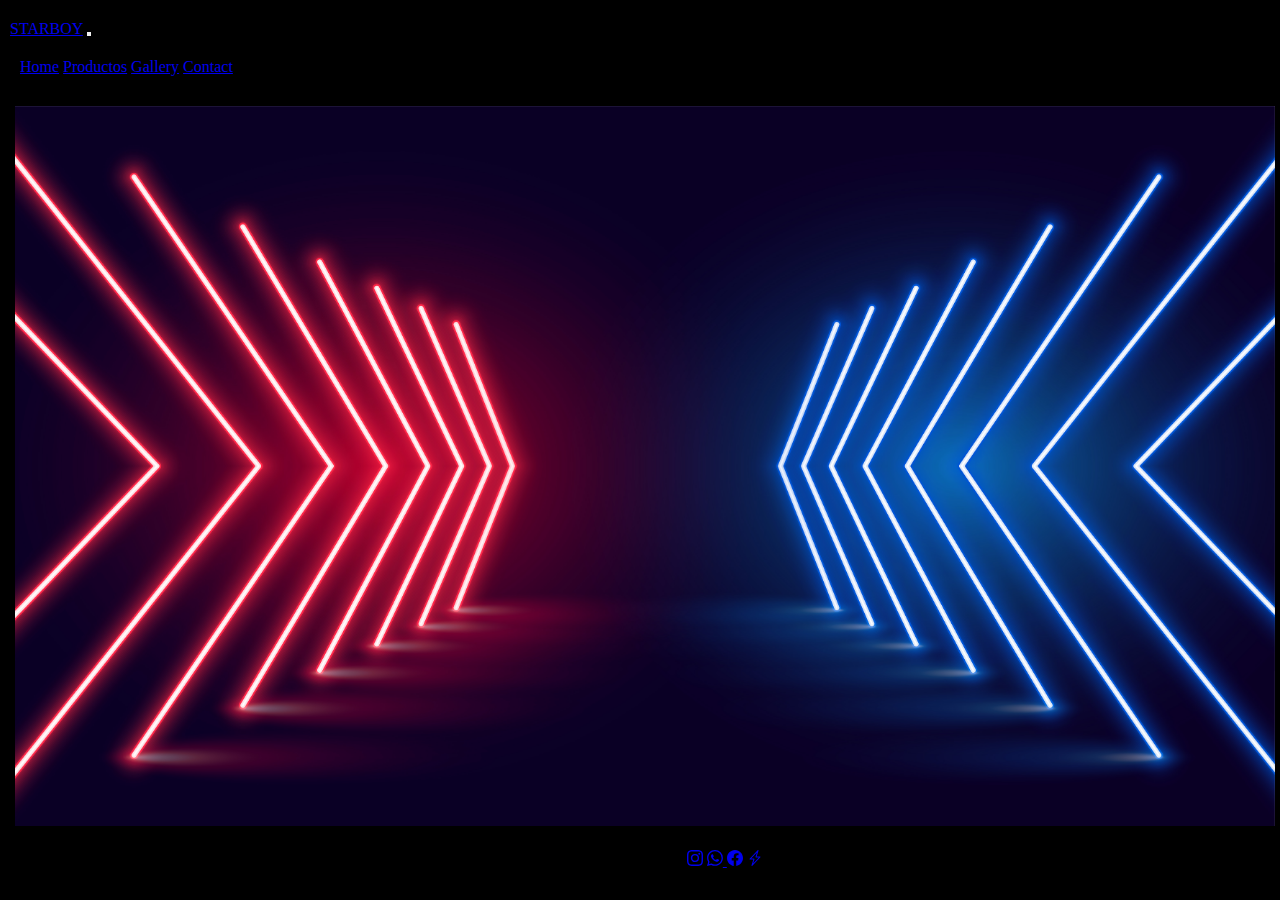
<file: index.html>
<!DOCTYPE html>
<html lang="es">
  <head>
    <meta charset="UTF-8" />
    <meta http-equiv="X-UA-Compatible" content="IE=edge" />
    <meta name="viewport" content="width=device-width, initial-scale=1.0" />
    <title>boostrap</title>
    <!-- CSS only boostrap-->
    <link
      href="https://cdn.jsdelivr.net/npm/bootstrap@5.2.0/dist/css/bootstrap.min.css"
      rel="stylesheet"
      integrity="sha384-gH2yIJqKdNHPEq0n4Mqa/HGKIhSkIHeL5AyhkYV8i59U5AR6csBvApHHNl/vI1Bx"
      crossorigin="anonymous"/>
      <!-- CSS -->
    <link rel="stylesheet" href="estilo.css" />
    <!-- ANiMACIONES -->
    <link href="https://unpkg.com/aos@2.3.1/dist/aos.css" rel="stylesheet">
  </head>
   <body>
    <header>
      <!--boostrap navbar-->
      <nav class="navbar navbar-expand-lg bg-light">
        <div class="container-fluid">
          <a class="navbar-brand" href="#">STARBOY</a>
          <button
            class="navbar-toggler"
            type="button"
            data-bs-toggle="collapse"
            data-bs-target="#navbarNavAltMarkup"
            aria-controls="navbarNavAltMarkup"
            aria-expanded="false"
            aria-label="Toggle navigation"
          >
            <span class="navbar-toggler-icon"></span>
          </button>
          <div class="collapse navbar-collapse" id="navbarNavAltMarkup">
            <div class="navbar-nav">
              <a class="nav-link active" aria-current="page" href="#"></a>
              <a class="nav-link" href="index.html">Home</a>
              <a class="nav-link" href="productos.html">Productos</a>
              <a class="nav-link" href="gallery.html">Gallery</a>
              <a class="nav-link" href="contact.html">Contact</a>
            </div>
          </div>
        </div>
      </nav>
  
    </header>
    <!--banner pagina principal-->
    <main>
      <div>
      <img src="img/background.jpg" class="img-fluid banner">
      </div>
    </main>
    <!-- footer -->
    <footer class="d-flex justify-content-between" data-aos="fade-up"
    data-aos-anchor-placement="top-bottom" >
    <h5>Todos los derechos reservados</h5>
        
        <div class="redesF">
          <a href="https://www.instagram.com"><svg xmlns="http://www.w3.org/2000/svg" width="16" height="16" fill="currentColor" class="bi bi-instagram" viewBox="0 0 16 16">
            <path d="M8 0C5.829 0 5.556.01 4.703.048 3.85.088 3.269.222 2.76.42a3.917 3.917 0 0 0-1.417.923A3.927 3.927 0 0 0 .42 2.76C.222 3.268.087 3.85.048 4.7.01 5.555 0 5.827 0 8.001c0 2.172.01 2.444.048 3.297.04.852.174 1.433.372 1.942.205.526.478.972.923 1.417.444.445.89.719 1.416.923.51.198 1.09.333 1.942.372C5.555 15.99 5.827 16 8 16s2.444-.01 3.298-.048c.851-.04 1.434-.174 1.943-.372a3.916 3.916 0 0 0 1.416-.923c.445-.445.718-.891.923-1.417.197-.509.332-1.09.372-1.942C15.99 10.445 16 10.173 16 8s-.01-2.445-.048-3.299c-.04-.851-.175-1.433-.372-1.941a3.926 3.926 0 0 0-.923-1.417A3.911 3.911 0 0 0 13.24.42c-.51-.198-1.092-.333-1.943-.372C10.443.01 10.172 0 7.998 0h.003zm-.717 1.442h.718c2.136 0 2.389.007 3.232.046.78.035 1.204.166 1.486.275.373.145.64.319.92.599.28.28.453.546.598.92.11.281.24.705.275 1.485.039.843.047 1.096.047 3.231s-.008 2.389-.047 3.232c-.035.78-.166 1.203-.275 1.485a2.47 2.47 0 0 1-.599.919c-.28.28-.546.453-.92.598-.28.11-.704.24-1.485.276-.843.038-1.096.047-3.232.047s-2.39-.009-3.233-.047c-.78-.036-1.203-.166-1.485-.276a2.478 2.478 0 0 1-.92-.598 2.48 2.48 0 0 1-.6-.92c-.109-.281-.24-.705-.275-1.485-.038-.843-.046-1.096-.046-3.233 0-2.136.008-2.388.046-3.231.036-.78.166-1.204.276-1.486.145-.373.319-.64.599-.92.28-.28.546-.453.92-.598.282-.11.705-.24 1.485-.276.738-.034 1.024-.044 2.515-.045v.002zm4.988 1.328a.96.96 0 1 0 0 1.92.96.96 0 0 0 0-1.92zm-4.27 1.122a4.109 4.109 0 1 0 0 8.217 4.109 4.109 0 0 0 0-8.217zm0 1.441a2.667 2.667 0 1 1 0 5.334 2.667 2.667 0 0 1 0-5.334z"/>
          </svg></a>
          <a href="https://www.whatsapp.com"><svg xmlns="http://www.w3.org/2000/svg" width="16" height="16" fill="currentColor" class="bi bi-whatsapp" viewBox="0 0 16 16">
            <path d="M13.601 2.326A7.854 7.854 0 0 0 7.994 0C3.627 0 .068 3.558.064 7.926c0 1.399.366 2.76 1.057 3.965L0 16l4.204-1.102a7.933 7.933 0 0 0 3.79.965h.004c4.368 0 7.926-3.558 7.93-7.93A7.898 7.898 0 0 0 13.6 2.326zM7.994 14.521a6.573 6.573 0 0 1-3.356-.92l-.24-.144-2.494.654.666-2.433-.156-.251a6.56 6.56 0 0 1-1.007-3.505c0-3.626 2.957-6.584 6.591-6.584a6.56 6.56 0 0 1 4.66 1.931 6.557 6.557 0 0 1 1.928 4.66c-.004 3.639-2.961 6.592-6.592 6.592zm3.615-4.934c-.197-.099-1.17-.578-1.353-.646-.182-.065-.315-.099-.445.099-.133.197-.513.646-.627.775-.114.133-.232.148-.43.05-.197-.1-.836-.308-1.592-.985-.59-.525-.985-1.175-1.103-1.372-.114-.198-.011-.304.088-.403.087-.088.197-.232.296-.346.1-.114.133-.198.198-.33.065-.134.034-.248-.015-.347-.05-.099-.445-1.076-.612-1.47-.16-.389-.323-.335-.445-.34-.114-.007-.247-.007-.38-.007a.729.729 0 0 0-.529.247c-.182.198-.691.677-.691 1.654 0 .977.71 1.916.81 2.049.098.133 1.394 2.132 3.383 2.992.47.205.84.326 1.129.418.475.152.904.129 1.246.08.38-.058 1.171-.48 1.338-.943.164-.464.164-.86.114-.943-.049-.084-.182-.133-.38-.232z"/>
          </svg>  </a>
          <a href="https://www.facebook.com"><svg xmlns="http://www.w3.org/2000/svg" width="16" height="16" fill="currentColor" class="bi bi-facebook" viewBox="0 0 16 16">
            <path d="M16 8.049c0-4.446-3.582-8.05-8-8.05C3.58 0-.002 3.603-.002 8.05c0 4.017 2.926 7.347 6.75 7.951v-5.625h-2.03V8.05H6.75V6.275c0-2.017 1.195-3.131 3.022-3.131.876 0 1.791.157 1.791.157v1.98h-1.009c-.993 0-1.303.621-1.303 1.258v1.51h2.218l-.354 2.326H9.25V16c3.824-.604 6.75-3.934 6.75-7.951z"/>
          </svg></a>
          <a href="/index.html"><svg xmlns="http://www.w3.org/2000/svg" width="16" height="16" fill="currentColor" class="bi bi-lightning-charge" viewBox="0 0 16 16">
            <path d="M11.251.068a.5.5 0 0 1 .227.58L9.677 6.5H13a.5.5 0 0 1 .364.843l-8 8.5a.5.5 0 0 1-.842-.49L6.323 9.5H3a.5.5 0 0 1-.364-.843l8-8.5a.5.5 0 0 1 .615-.09zM4.157 8.5H7a.5.5 0 0 1 .478.647L6.11 13.59l5.732-6.09H9a.5.5 0 0 1-.478-.647L9.89 2.41 4.157 8.5z"/>
          </svg></a>
        </div>
    </footer>
    <!-- footer boostrap -->
    <!-- <footer>
      <div>
          <a href="#"><i class="bi bi-instagram"><svg
            xmlns="http://www.w3.org/2000/svg"
            width="16"
            height="16"
            fill="#dc3545"
            class="bi bi-instagram"
            viewBox="0 0 16 16">
            <path
              d="M8 0C5.829 0 5.556.01 4.703.048 3.85.088 3.269.222 2.76.42a3.917 3.917 0 0 0-1.417.923A3.927 3.927 0 0 0 .42 2.76C.222 3.268.087 3.85.048 4.7.01 5.555 0 5.827 0 8.001c0 2.172.01 2.444.048 3.297.04.852.174 1.433.372 1.942.205.526.478.972.923 1.417.444.445.89.719 1.416.923.51.198 1.09.333 1.942.372C5.555 15.99 5.827 16 8 16s2.444-.01 3.298-.048c.851-.04 1.434-.174 1.943-.372a3.916 3.916 0 0 0 1.416-.923c.445-.445.718-.891.923-1.417.197-.509.332-1.09.372-1.942C15.99 10.445 16 10.173 16 8s-.01-2.445-.048-3.299c-.04-.851-.175-1.433-.372-1.941a3.926 3.926 0 0 0-.923-1.417A3.911 3.911 0 0 0 13.24.42c-.51-.198-1.092-.333-1.943-.372C10.443.01 10.172 0 7.998 0h.003zm-.717 1.442h.718c2.136 0 2.389.007 3.232.046.78.035 1.204.166 1.486.275.373.145.64.319.92.599.28.28.453.546.598.92.11.281.24.705.275 1.485.039.843.047 1.096.047 3.231s-.008 2.389-.047 3.232c-.035.78-.166 1.203-.275 1.485a2.47 2.47 0 0 1-.599.919c-.28.28-.546.453-.92.598-.28.11-.704.24-1.485.276-.843.038-1.096.047-3.232.047s-2.39-.009-3.233-.047c-.78-.036-1.203-.166-1.485-.276a2.478 2.478 0 0 1-.92-.598 2.48 2.48 0 0 1-.6-.92c-.109-.281-.24-.705-.275-1.485-.038-.843-.046-1.096-.046-3.233 0-2.136.008-2.388.046-3.231.036-.78.166-1.204.276-1.486.145-.373.319-.64.599-.92.28-.28.546-.453.92-.598.282-.11.705-.24 1.485-.276.738-.034 1.024-.044 2.515-.045v.002zm4.988 1.328a.96.96 0 1 0 0 1.92.96.96 0 0 0 0-1.92zm-4.27 1.122a4.109 4.109 0 1 0 0 8.217 4.109 4.109 0 0 0 0-8.217zm0 1.441a2.667 2.667 0 1 1 0 5.334 2.667 2.667 0 0 1 0-5.334z"/>
          </svg></i></a>
        
        <span>
          <a href="#"><i class="bi bi-whatsapp"></i></a>
        </span>
        <svg
          xmlns="http://www.w3.org/2000/svg"
          width="16"
          height="16"
          fill="#20c997"
          class="bi bi-whatsapp"
          viewBox="0 0 16 16">
          <path
            d="M13.601 2.326A7.854 7.854 0 0 0 7.994 0C3.627 0 .068 3.558.064 7.926c0 1.399.366 2.76 1.057 3.965L0 16l4.204-1.102a7.933 7.933 0 0 0 3.79.965h.004c4.368 0 7.926-3.558 7.93-7.93A7.898 7.898 0 0 0 13.6 2.326zM7.994 14.521a6.573 6.573 0 0 1-3.356-.92l-.24-.144-2.494.654.666-2.433-.156-.251a6.56 6.56 0 0 1-1.007-3.505c0-3.626 2.957-6.584 6.591-6.584a6.56 6.56 0 0 1 4.66 1.931 6.557 6.557 0 0 1 1.928 4.66c-.004 3.639-2.961 6.592-6.592 6.592zm3.615-4.934c-.197-.099-1.17-.578-1.353-.646-.182-.065-.315-.099-.445.099-.133.197-.513.646-.627.775-.114.133-.232.148-.43.05-.197-.1-.836-.308-1.592-.985-.59-.525-.985-1.175-1.103-1.372-.114-.198-.011-.304.088-.403.087-.088.197-.232.296-.346.1-.114.133-.198.198-.33.065-.134.034-.248-.015-.347-.05-.099-.445-1.076-.612-1.47-.16-.389-.323-.335-.445-.34-.114-.007-.247-.007-.38-.007a.729.729 0 0 0-.529.247c-.182.198-.691.677-.691 1.654 0 .977.71 1.916.81 2.049.098.133 1.394 2.132 3.383 2.992.47.205.84.326 1.129.418.475.152.904.129 1.246.08.38-.058 1.171-.48 1.338-.943.164-.464.164-.86.114-.943-.049-.084-.182-.133-.38-.232z"/>
        </svg>
        <span>
          <a href="#"><i class="bi bi-twitter"></i></a>
        </span>
        <svg
          xmlns="http://www.w3.org/2000/svg"
          width="16"
          height="16"
          fill="#0dcaf0"
          class="bi bi-twitter"
          viewBox="0 0 16 16">
          <path
            d="M5.026 15c6.038 0 9.341-5.003 9.341-9.334 0-.14 0-.282-.006-.422A6.685 6.685 0 0 0 16 3.542a6.658 6.658 0 0 1-1.889.518 3.301 3.301 0 0 0 1.447-1.817 6.533 6.533 0 0 1-2.087.793A3.286 3.286 0 0 0 7.875 6.03a9.325 9.325 0 0 1-6.767-3.429 3.289 3.289 0 0 0 1.018 4.382A3.323 3.323 0 0 1 .64 6.575v.045a3.288 3.288 0 0 0 2.632 3.218 3.203 3.203 0 0 1-.865.115 3.23 3.23 0 0 1-.614-.057 3.283 3.283 0 0 0 3.067 2.277A6.588 6.588 0 0 1 .78 13.58a6.32 6.32 0 0 1-.78-.045A9.344 9.344 0 0 0 5.026 15z"/>
        </svg>
      </div>
    </footer> -->
    <!-- JavaScript Bundle with Popper -->
    <script
      src="https://cdn.jsdelivr.net/npm/bootstrap@5.2.0/dist/js/bootstrap.bundle.min.js"
      integrity="sha384-A3rJD856KowSb7dwlZdYEkO39Gagi7vIsF0jrRAoQmDKKtQBHUuLZ9AsSv4jD4Xa"
      crossorigin="anonymous"
    ></script>
    <!-- ANIMACIONES -->
    <script src="https://unpkg.com/aos@2.3.1/dist/aos.js"></script>
    <script>
    AOS.init();
  </script>
  </body>
  
</html>
</file>
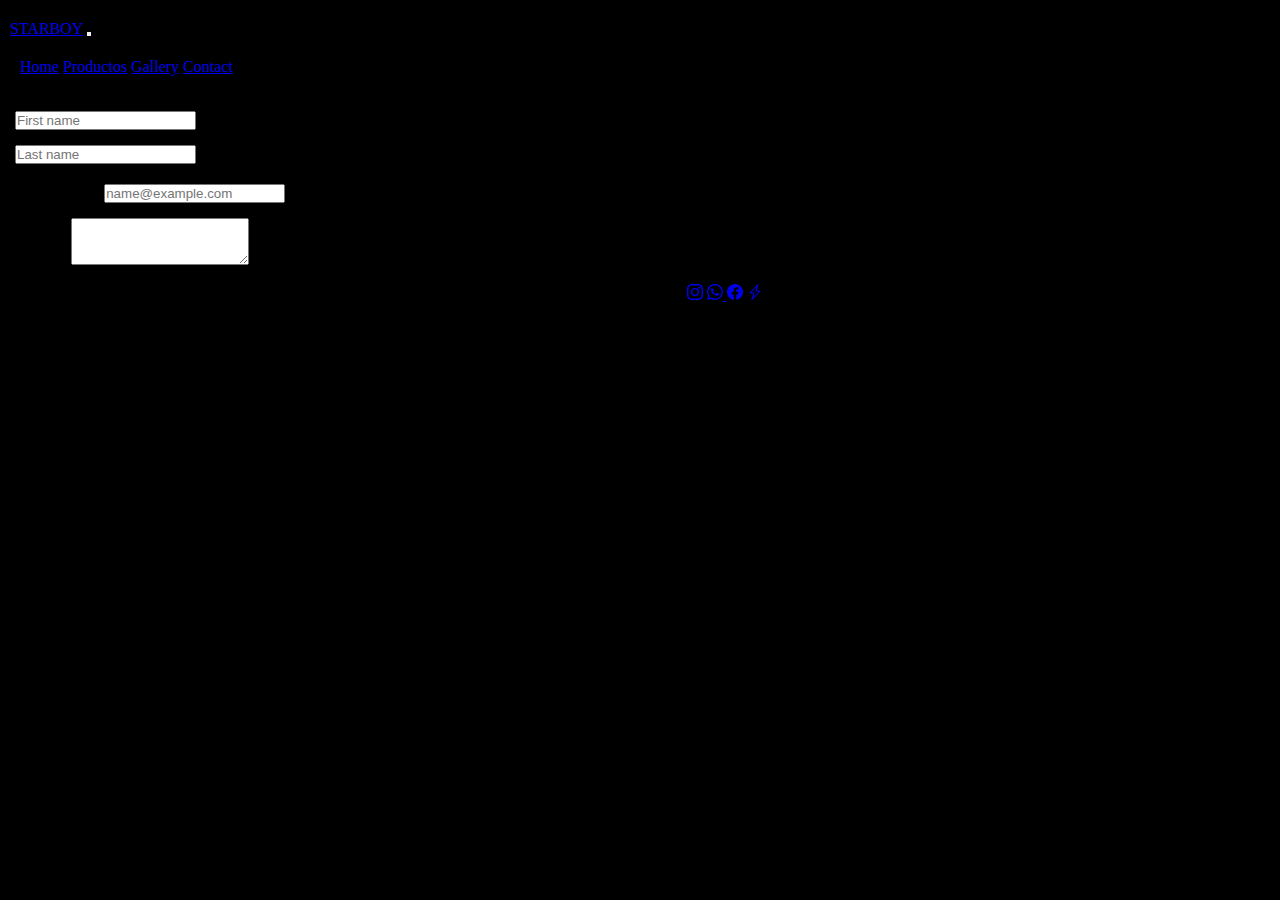
<file: contact.html>
<!DOCTYPE html>
<html lang="es">
  <head>
    <meta charset="UTF-8" />
    <meta http-equiv="X-UA-Compatible" content="IE=edge" />
    <meta name="viewport" content="width=device-width, initial-scale=1.0" />
    <title>boostrap</title>
    <!-- CSS only -->
    <link
      href="https://cdn.jsdelivr.net/npm/bootstrap@5.2.0/dist/css/bootstrap.min.css"
      rel="stylesheet"
      integrity="sha384-gH2yIJqKdNHPEq0n4Mqa/HGKIhSkIHeL5AyhkYV8i59U5AR6csBvApHHNl/vI1Bx"
      crossorigin="anonymous"
    />
    <!-- CSS -->
    <link rel="stylesheet" href="estilo.css" />
    <!-- ANiMACIONES -->
    <link href="https://unpkg.com/aos@2.3.1/dist/aos.css" rel="stylesheet" />
  </head>
  <!-- NAVBAR -->
  <body>
    <header>
      <nav class="navbar navbar-expand-lg bg-light">
        <div class="container-fluid">
          <a class="navbar-brand" href="#">STARBOY</a>
          <button
            class="navbar-toggler"
            type="button"
            data-bs-toggle="collapse"
            data-bs-target="#navbarNavAltMarkup"
            aria-controls="navbarNavAltMarkup"
            aria-expanded="false"
            aria-label="Toggle navigation"
          >
            <span class="navbar-toggler-icon"></span>
          </button>
          <div class="collapse navbar-collapse" id="navbarNavAltMarkup">
            <div class="navbar-nav">
              <a class="nav-link active" aria-current="page" href="#"></a>
              <a class="nav-link" href="index.html">Home</a>
              <a class="nav-link" href="productos.html">Productos</a>
              <a class="nav-link" href="gallery.html">Gallery</a>
              <a class="nav-link" href="#">Contact</a>
            </div>
          </div>
        </div>
      </nav>
    </header>
    <!-- CONTENIDO -->
    <main>
      <div class="row">
        <div class="col">
          <input
            type="text"
            class="form-control"
            placeholder="First name"
            aria-label="First name"
          />
        </div>
        <div class="col">
          <input
            type="text"
            class="form-control"
            placeholder="Last name"
            aria-label="Last name"
          />
        </div>
      </div>
      <div class="mb-3 width: 50px;">
        <label for="exampleFormControlInput1" class="form-label"
          >Email address</label
        >
        <input
          type="email"
          class="form-control"
          id="exampleFormControlInput1"
          placeholder="name@example.com"
        />
      </div>
      <div class="mb-3">
        <label for="exampleFormControlTextarea1" class="form-label"
          >Consulta</label
        >
        <textarea
          class="form-control"
          id="exampleFormControlTextarea1"
          rows="3"
        ></textarea>
      </div>
    </main>
    <!-- footer -->
    <footer class="d-flex justify-content-between" data-aos="fade-up"
    data-aos-anchor-placement="top-bottom" >
    <h5>Todos los derechos reservados</h5>
        
        <div class="redesF">
          <a href="https://www.instagram.com"><svg xmlns="http://www.w3.org/2000/svg" width="16" height="16" fill="currentColor" class="bi bi-instagram" viewBox="0 0 16 16">
            <path d="M8 0C5.829 0 5.556.01 4.703.048 3.85.088 3.269.222 2.76.42a3.917 3.917 0 0 0-1.417.923A3.927 3.927 0 0 0 .42 2.76C.222 3.268.087 3.85.048 4.7.01 5.555 0 5.827 0 8.001c0 2.172.01 2.444.048 3.297.04.852.174 1.433.372 1.942.205.526.478.972.923 1.417.444.445.89.719 1.416.923.51.198 1.09.333 1.942.372C5.555 15.99 5.827 16 8 16s2.444-.01 3.298-.048c.851-.04 1.434-.174 1.943-.372a3.916 3.916 0 0 0 1.416-.923c.445-.445.718-.891.923-1.417.197-.509.332-1.09.372-1.942C15.99 10.445 16 10.173 16 8s-.01-2.445-.048-3.299c-.04-.851-.175-1.433-.372-1.941a3.926 3.926 0 0 0-.923-1.417A3.911 3.911 0 0 0 13.24.42c-.51-.198-1.092-.333-1.943-.372C10.443.01 10.172 0 7.998 0h.003zm-.717 1.442h.718c2.136 0 2.389.007 3.232.046.78.035 1.204.166 1.486.275.373.145.64.319.92.599.28.28.453.546.598.92.11.281.24.705.275 1.485.039.843.047 1.096.047 3.231s-.008 2.389-.047 3.232c-.035.78-.166 1.203-.275 1.485a2.47 2.47 0 0 1-.599.919c-.28.28-.546.453-.92.598-.28.11-.704.24-1.485.276-.843.038-1.096.047-3.232.047s-2.39-.009-3.233-.047c-.78-.036-1.203-.166-1.485-.276a2.478 2.478 0 0 1-.92-.598 2.48 2.48 0 0 1-.6-.92c-.109-.281-.24-.705-.275-1.485-.038-.843-.046-1.096-.046-3.233 0-2.136.008-2.388.046-3.231.036-.78.166-1.204.276-1.486.145-.373.319-.64.599-.92.28-.28.546-.453.92-.598.282-.11.705-.24 1.485-.276.738-.034 1.024-.044 2.515-.045v.002zm4.988 1.328a.96.96 0 1 0 0 1.92.96.96 0 0 0 0-1.92zm-4.27 1.122a4.109 4.109 0 1 0 0 8.217 4.109 4.109 0 0 0 0-8.217zm0 1.441a2.667 2.667 0 1 1 0 5.334 2.667 2.667 0 0 1 0-5.334z"/>
          </svg></a>
          <a href="https://www.whatsapp.com"><svg xmlns="http://www.w3.org/2000/svg" width="16" height="16" fill="currentColor" class="bi bi-whatsapp" viewBox="0 0 16 16">
            <path d="M13.601 2.326A7.854 7.854 0 0 0 7.994 0C3.627 0 .068 3.558.064 7.926c0 1.399.366 2.76 1.057 3.965L0 16l4.204-1.102a7.933 7.933 0 0 0 3.79.965h.004c4.368 0 7.926-3.558 7.93-7.93A7.898 7.898 0 0 0 13.6 2.326zM7.994 14.521a6.573 6.573 0 0 1-3.356-.92l-.24-.144-2.494.654.666-2.433-.156-.251a6.56 6.56 0 0 1-1.007-3.505c0-3.626 2.957-6.584 6.591-6.584a6.56 6.56 0 0 1 4.66 1.931 6.557 6.557 0 0 1 1.928 4.66c-.004 3.639-2.961 6.592-6.592 6.592zm3.615-4.934c-.197-.099-1.17-.578-1.353-.646-.182-.065-.315-.099-.445.099-.133.197-.513.646-.627.775-.114.133-.232.148-.43.05-.197-.1-.836-.308-1.592-.985-.59-.525-.985-1.175-1.103-1.372-.114-.198-.011-.304.088-.403.087-.088.197-.232.296-.346.1-.114.133-.198.198-.33.065-.134.034-.248-.015-.347-.05-.099-.445-1.076-.612-1.47-.16-.389-.323-.335-.445-.34-.114-.007-.247-.007-.38-.007a.729.729 0 0 0-.529.247c-.182.198-.691.677-.691 1.654 0 .977.71 1.916.81 2.049.098.133 1.394 2.132 3.383 2.992.47.205.84.326 1.129.418.475.152.904.129 1.246.08.38-.058 1.171-.48 1.338-.943.164-.464.164-.86.114-.943-.049-.084-.182-.133-.38-.232z"/>
          </svg>  </a>
          <a href="https://www.facebook.com"><svg xmlns="http://www.w3.org/2000/svg" width="16" height="16" fill="currentColor" class="bi bi-facebook" viewBox="0 0 16 16">
            <path d="M16 8.049c0-4.446-3.582-8.05-8-8.05C3.58 0-.002 3.603-.002 8.05c0 4.017 2.926 7.347 6.75 7.951v-5.625h-2.03V8.05H6.75V6.275c0-2.017 1.195-3.131 3.022-3.131.876 0 1.791.157 1.791.157v1.98h-1.009c-.993 0-1.303.621-1.303 1.258v1.51h2.218l-.354 2.326H9.25V16c3.824-.604 6.75-3.934 6.75-7.951z"/>
          </svg></a>
          <a href="/index.html"><svg xmlns="http://www.w3.org/2000/svg" width="16" height="16" fill="currentColor" class="bi bi-lightning-charge" viewBox="0 0 16 16">
            <path d="M11.251.068a.5.5 0 0 1 .227.58L9.677 6.5H13a.5.5 0 0 1 .364.843l-8 8.5a.5.5 0 0 1-.842-.49L6.323 9.5H3a.5.5 0 0 1-.364-.843l8-8.5a.5.5 0 0 1 .615-.09zM4.157 8.5H7a.5.5 0 0 1 .478.647L6.11 13.59l5.732-6.09H9a.5.5 0 0 1-.478-.647L9.89 2.41 4.157 8.5z"/>
          </svg></a>
        </div>
    </footer>
    <!-- <footer>
      <div>
        <span>
          <a href="#"><i class="bi bi-instagram"></i></a>
        </span>
        <svg
          xmlns="http://www.w3.org/2000/svg"
          width="16"
          height="16"
          fill="#dc3545"
          class="bi bi-instagram"
          viewBox="0 0 16 16"
        >
          <path
            d="M8 0C5.829 0 5.556.01 4.703.048 3.85.088 3.269.222 2.76.42a3.917 3.917 0 0 0-1.417.923A3.927 3.927 0 0 0 .42 2.76C.222 3.268.087 3.85.048 4.7.01 5.555 0 5.827 0 8.001c0 2.172.01 2.444.048 3.297.04.852.174 1.433.372 1.942.205.526.478.972.923 1.417.444.445.89.719 1.416.923.51.198 1.09.333 1.942.372C5.555 15.99 5.827 16 8 16s2.444-.01 3.298-.048c.851-.04 1.434-.174 1.943-.372a3.916 3.916 0 0 0 1.416-.923c.445-.445.718-.891.923-1.417.197-.509.332-1.09.372-1.942C15.99 10.445 16 10.173 16 8s-.01-2.445-.048-3.299c-.04-.851-.175-1.433-.372-1.941a3.926 3.926 0 0 0-.923-1.417A3.911 3.911 0 0 0 13.24.42c-.51-.198-1.092-.333-1.943-.372C10.443.01 10.172 0 7.998 0h.003zm-.717 1.442h.718c2.136 0 2.389.007 3.232.046.78.035 1.204.166 1.486.275.373.145.64.319.92.599.28.28.453.546.598.92.11.281.24.705.275 1.485.039.843.047 1.096.047 3.231s-.008 2.389-.047 3.232c-.035.78-.166 1.203-.275 1.485a2.47 2.47 0 0 1-.599.919c-.28.28-.546.453-.92.598-.28.11-.704.24-1.485.276-.843.038-1.096.047-3.232.047s-2.39-.009-3.233-.047c-.78-.036-1.203-.166-1.485-.276a2.478 2.478 0 0 1-.92-.598 2.48 2.48 0 0 1-.6-.92c-.109-.281-.24-.705-.275-1.485-.038-.843-.046-1.096-.046-3.233 0-2.136.008-2.388.046-3.231.036-.78.166-1.204.276-1.486.145-.373.319-.64.599-.92.28-.28.546-.453.92-.598.282-.11.705-.24 1.485-.276.738-.034 1.024-.044 2.515-.045v.002zm4.988 1.328a.96.96 0 1 0 0 1.92.96.96 0 0 0 0-1.92zm-4.27 1.122a4.109 4.109 0 1 0 0 8.217 4.109 4.109 0 0 0 0-8.217zm0 1.441a2.667 2.667 0 1 1 0 5.334 2.667 2.667 0 0 1 0-5.334z"
          />
        </svg>
        <span>
          <a href="#"><i class="bi bi-whatsapp"></i></a>
        </span>
        <svg
          xmlns="http://www.w3.org/2000/svg"
          width="16"
          height="16"
          fill="#20c997"
          class="bi bi-whatsapp"
          viewBox="0 0 16 16"
        >
          <path
            d="M13.601 2.326A7.854 7.854 0 0 0 7.994 0C3.627 0 .068 3.558.064 7.926c0 1.399.366 2.76 1.057 3.965L0 16l4.204-1.102a7.933 7.933 0 0 0 3.79.965h.004c4.368 0 7.926-3.558 7.93-7.93A7.898 7.898 0 0 0 13.6 2.326zM7.994 14.521a6.573 6.573 0 0 1-3.356-.92l-.24-.144-2.494.654.666-2.433-.156-.251a6.56 6.56 0 0 1-1.007-3.505c0-3.626 2.957-6.584 6.591-6.584a6.56 6.56 0 0 1 4.66 1.931 6.557 6.557 0 0 1 1.928 4.66c-.004 3.639-2.961 6.592-6.592 6.592zm3.615-4.934c-.197-.099-1.17-.578-1.353-.646-.182-.065-.315-.099-.445.099-.133.197-.513.646-.627.775-.114.133-.232.148-.43.05-.197-.1-.836-.308-1.592-.985-.59-.525-.985-1.175-1.103-1.372-.114-.198-.011-.304.088-.403.087-.088.197-.232.296-.346.1-.114.133-.198.198-.33.065-.134.034-.248-.015-.347-.05-.099-.445-1.076-.612-1.47-.16-.389-.323-.335-.445-.34-.114-.007-.247-.007-.38-.007a.729.729 0 0 0-.529.247c-.182.198-.691.677-.691 1.654 0 .977.71 1.916.81 2.049.098.133 1.394 2.132 3.383 2.992.47.205.84.326 1.129.418.475.152.904.129 1.246.08.38-.058 1.171-.48 1.338-.943.164-.464.164-.86.114-.943-.049-.084-.182-.133-.38-.232z"
          />
        </svg>
        <span>
          <a href="#"><i class="bi bi-twitter"></i></a>
        </span>
        <svg
          xmlns="http://www.w3.org/2000/svg"
          width="16"
          height="16"
          fill="#0dcaf0"
          class="bi bi-twitter"
          viewBox="0 0 16 16"
        >
          <path
            d="M5.026 15c6.038 0 9.341-5.003 9.341-9.334 0-.14 0-.282-.006-.422A6.685 6.685 0 0 0 16 3.542a6.658 6.658 0 0 1-1.889.518 3.301 3.301 0 0 0 1.447-1.817 6.533 6.533 0 0 1-2.087.793A3.286 3.286 0 0 0 7.875 6.03a9.325 9.325 0 0 1-6.767-3.429 3.289 3.289 0 0 0 1.018 4.382A3.323 3.323 0 0 1 .64 6.575v.045a3.288 3.288 0 0 0 2.632 3.218 3.203 3.203 0 0 1-.865.115 3.23 3.23 0 0 1-.614-.057 3.283 3.283 0 0 0 3.067 2.277A6.588 6.588 0 0 1 .78 13.58a6.32 6.32 0 0 1-.78-.045A9.344 9.344 0 0 0 5.026 15z"
          />
        </svg>
      </div>
    </footer> -->
    <!-- JavaScript Bundle with Popper -->
    <script
      src="https://cdn.jsdelivr.net/npm/bootstrap@5.2.0/dist/js/bootstrap.bundle.min.js"
      integrity="sha384-A3rJD856KowSb7dwlZdYEkO39Gagi7vIsF0jrRAoQmDKKtQBHUuLZ9AsSv4jD4Xa"
      crossorigin="anonymous"
    ></script>
    <!-- ANIMACIONES -->
    <script src="https://unpkg.com/aos@2.3.1/dist/aos.js"></script>
    <script>
      AOS.init();
    </script>
  </body>
</html>
</file>
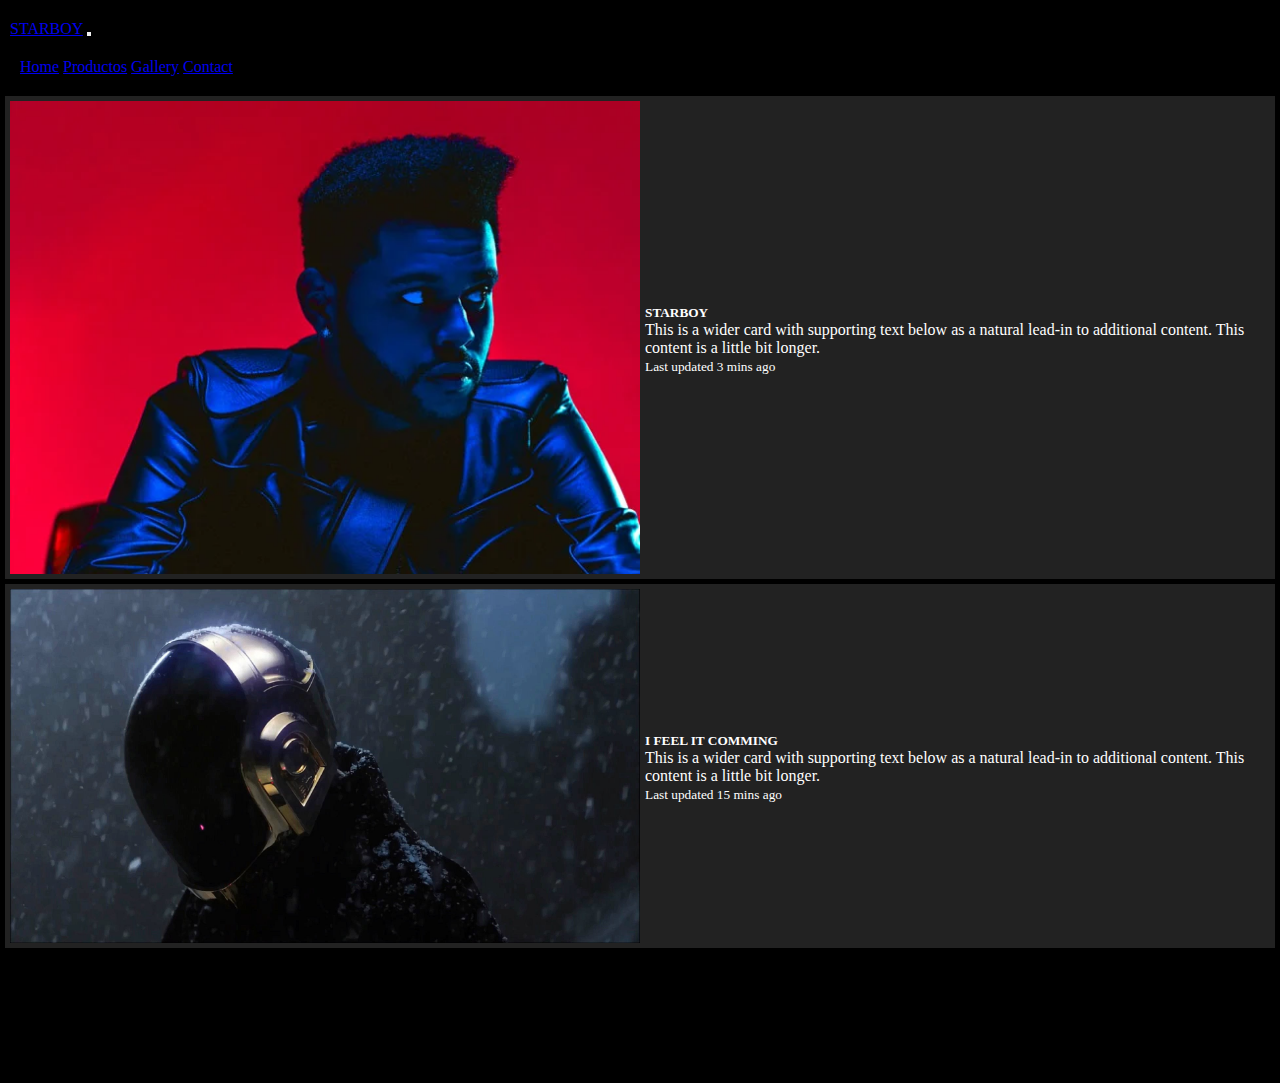
<file: gallery.html>
<!DOCTYPE html>
<html lang="es">
  <head>
    <meta charset="UTF-8" />
    <meta http-equiv="X-UA-Compatible" content="IE=edge" />
    <meta name="viewport" content="width=device-width, initial-scale=1.0" />
    <title>boostrap</title>
    <!-- CSS only BOOSTRAP-->
    <link
      href="https://cdn.jsdelivr.net/npm/bootstrap@5.2.0/dist/css/bootstrap.min.css"
      rel="stylesheet"
      integrity="sha384-gH2yIJqKdNHPEq0n4Mqa/HGKIhSkIHeL5AyhkYV8i59U5AR6csBvApHHNl/vI1Bx"
      crossorigin="anonymous"
    />
    <!-- CSS -->
    <link rel="stylesheet" href="estilo.css" />
    <!-- ANiMACIONES -->
    <link href="https://unpkg.com/aos@2.3.1/dist/aos.css" rel="stylesheet" />
  </head>
  <!-- NAVBAR -->
  <body>
    <header>
      <nav class="navbar navbar-expand-lg bg-light">
        <div class="container-fluid">
          <a class="navbar-brand" href="#">STARBOY</a>
          <button
            class="navbar-toggler"
            type="button"
            data-bs-toggle="collapse"
            data-bs-target="#navbarNavAltMarkup"
            aria-controls="navbarNavAltMarkup"
            aria-expanded="false"
            aria-label="Toggle navigation"
          >
            <span class="navbar-toggler-icon"></span>
          </button>
          <div class="collapse navbar-collapse" id="navbarNavAltMarkup">
            <div class="navbar-nav">
              <a class="nav-link active" aria-current="page" href="#"></a>
              <a class="nav-link" href="index.html">Home</a>
              <a class="nav-link" href="productos.html">Productos</a>
              <a class="nav-link" href="gallery.html">Gallery</a>
              <a class="nav-link" href="contact.html">Contact</a>
            </div>
          </div>
        </div>
      </nav>
    </header>
    <!-- CONTENIDO -->
    <main>
      <div class="card mb-3">
        <img src="img/The-Weeknd.webp" class="card-img-top" alt="imagen" />
        <div class="card-body">
          <h5 class="card-title">STARBOY</h5>
          <p class="card-text">
            This is a wider card with supporting text below as a natural lead-in
            to additional content. This content is a little bit longer.
          </p>
          <p class="card-text">
            <small class="text-muted">Last updated 3 mins ago</small>
          </p>
        </div>
      </div>
      <div class="card">
        <img src="img/img2.jpg" class="card-img-top" alt="imagen" />
        <div class="card-body">
          <h5 class="card-title">I FEEL IT COMMING</h5>
          <p class="card-text">
            This is a wider card with supporting text below as a natural lead-in
            to additional content. This content is a little bit longer.
          </p>
          <p class="card-text">
            <small class="text-muted">Last updated 15 mins ago</small>
          </p>
        </div>
      </div>
    </main>
    <!-- footer -->
    <footer class="d-flex justify-content-between" data-aos="fade-up"
    data-aos-anchor-placement="top-bottom" >
    <h5>Todos los derechos reservados</h5>
        
        <div class="redesF">
          <a href="https://www.instagram.com"><svg xmlns="http://www.w3.org/2000/svg" width="16" height="16" fill="currentColor" class="bi bi-instagram" viewBox="0 0 16 16">
            <path d="M8 0C5.829 0 5.556.01 4.703.048 3.85.088 3.269.222 2.76.42a3.917 3.917 0 0 0-1.417.923A3.927 3.927 0 0 0 .42 2.76C.222 3.268.087 3.85.048 4.7.01 5.555 0 5.827 0 8.001c0 2.172.01 2.444.048 3.297.04.852.174 1.433.372 1.942.205.526.478.972.923 1.417.444.445.89.719 1.416.923.51.198 1.09.333 1.942.372C5.555 15.99 5.827 16 8 16s2.444-.01 3.298-.048c.851-.04 1.434-.174 1.943-.372a3.916 3.916 0 0 0 1.416-.923c.445-.445.718-.891.923-1.417.197-.509.332-1.09.372-1.942C15.99 10.445 16 10.173 16 8s-.01-2.445-.048-3.299c-.04-.851-.175-1.433-.372-1.941a3.926 3.926 0 0 0-.923-1.417A3.911 3.911 0 0 0 13.24.42c-.51-.198-1.092-.333-1.943-.372C10.443.01 10.172 0 7.998 0h.003zm-.717 1.442h.718c2.136 0 2.389.007 3.232.046.78.035 1.204.166 1.486.275.373.145.64.319.92.599.28.28.453.546.598.92.11.281.24.705.275 1.485.039.843.047 1.096.047 3.231s-.008 2.389-.047 3.232c-.035.78-.166 1.203-.275 1.485a2.47 2.47 0 0 1-.599.919c-.28.28-.546.453-.92.598-.28.11-.704.24-1.485.276-.843.038-1.096.047-3.232.047s-2.39-.009-3.233-.047c-.78-.036-1.203-.166-1.485-.276a2.478 2.478 0 0 1-.92-.598 2.48 2.48 0 0 1-.6-.92c-.109-.281-.24-.705-.275-1.485-.038-.843-.046-1.096-.046-3.233 0-2.136.008-2.388.046-3.231.036-.78.166-1.204.276-1.486.145-.373.319-.64.599-.92.28-.28.546-.453.92-.598.282-.11.705-.24 1.485-.276.738-.034 1.024-.044 2.515-.045v.002zm4.988 1.328a.96.96 0 1 0 0 1.92.96.96 0 0 0 0-1.92zm-4.27 1.122a4.109 4.109 0 1 0 0 8.217 4.109 4.109 0 0 0 0-8.217zm0 1.441a2.667 2.667 0 1 1 0 5.334 2.667 2.667 0 0 1 0-5.334z"/>
          </svg></a>
          <a href="https://www.whatsapp.com"><svg xmlns="http://www.w3.org/2000/svg" width="16" height="16" fill="currentColor" class="bi bi-whatsapp" viewBox="0 0 16 16">
            <path d="M13.601 2.326A7.854 7.854 0 0 0 7.994 0C3.627 0 .068 3.558.064 7.926c0 1.399.366 2.76 1.057 3.965L0 16l4.204-1.102a7.933 7.933 0 0 0 3.79.965h.004c4.368 0 7.926-3.558 7.93-7.93A7.898 7.898 0 0 0 13.6 2.326zM7.994 14.521a6.573 6.573 0 0 1-3.356-.92l-.24-.144-2.494.654.666-2.433-.156-.251a6.56 6.56 0 0 1-1.007-3.505c0-3.626 2.957-6.584 6.591-6.584a6.56 6.56 0 0 1 4.66 1.931 6.557 6.557 0 0 1 1.928 4.66c-.004 3.639-2.961 6.592-6.592 6.592zm3.615-4.934c-.197-.099-1.17-.578-1.353-.646-.182-.065-.315-.099-.445.099-.133.197-.513.646-.627.775-.114.133-.232.148-.43.05-.197-.1-.836-.308-1.592-.985-.59-.525-.985-1.175-1.103-1.372-.114-.198-.011-.304.088-.403.087-.088.197-.232.296-.346.1-.114.133-.198.198-.33.065-.134.034-.248-.015-.347-.05-.099-.445-1.076-.612-1.47-.16-.389-.323-.335-.445-.34-.114-.007-.247-.007-.38-.007a.729.729 0 0 0-.529.247c-.182.198-.691.677-.691 1.654 0 .977.71 1.916.81 2.049.098.133 1.394 2.132 3.383 2.992.47.205.84.326 1.129.418.475.152.904.129 1.246.08.38-.058 1.171-.48 1.338-.943.164-.464.164-.86.114-.943-.049-.084-.182-.133-.38-.232z"/>
          </svg>  </a>
          <a href="https://www.facebook.com"><svg xmlns="http://www.w3.org/2000/svg" width="16" height="16" fill="currentColor" class="bi bi-facebook" viewBox="0 0 16 16">
            <path d="M16 8.049c0-4.446-3.582-8.05-8-8.05C3.58 0-.002 3.603-.002 8.05c0 4.017 2.926 7.347 6.75 7.951v-5.625h-2.03V8.05H6.75V6.275c0-2.017 1.195-3.131 3.022-3.131.876 0 1.791.157 1.791.157v1.98h-1.009c-.993 0-1.303.621-1.303 1.258v1.51h2.218l-.354 2.326H9.25V16c3.824-.604 6.75-3.934 6.75-7.951z"/>
          </svg></a>
          <a href="/index.html"><svg xmlns="http://www.w3.org/2000/svg" width="16" height="16" fill="currentColor" class="bi bi-lightning-charge" viewBox="0 0 16 16">
            <path d="M11.251.068a.5.5 0 0 1 .227.58L9.677 6.5H13a.5.5 0 0 1 .364.843l-8 8.5a.5.5 0 0 1-.842-.49L6.323 9.5H3a.5.5 0 0 1-.364-.843l8-8.5a.5.5 0 0 1 .615-.09zM4.157 8.5H7a.5.5 0 0 1 .478.647L6.11 13.59l5.732-6.09H9a.5.5 0 0 1-.478-.647L9.89 2.41 4.157 8.5z"/>
          </svg></a>
        </div>
    </footer>
    <!-- <footer>
      <div>
        <span>
          <a href="#"><i class="bi bi-instagram"></i></a>
        </span>
        <svg
          xmlns="http://www.w3.org/2000/svg"
          width="16"
          height="16"
          fill="#dc3545"
          class="bi bi-instagram"
          viewBox="0 0 16 16"
        >
          <path
            d="M8 0C5.829 0 5.556.01 4.703.048 3.85.088 3.269.222 2.76.42a3.917 3.917 0 0 0-1.417.923A3.927 3.927 0 0 0 .42 2.76C.222 3.268.087 3.85.048 4.7.01 5.555 0 5.827 0 8.001c0 2.172.01 2.444.048 3.297.04.852.174 1.433.372 1.942.205.526.478.972.923 1.417.444.445.89.719 1.416.923.51.198 1.09.333 1.942.372C5.555 15.99 5.827 16 8 16s2.444-.01 3.298-.048c.851-.04 1.434-.174 1.943-.372a3.916 3.916 0 0 0 1.416-.923c.445-.445.718-.891.923-1.417.197-.509.332-1.09.372-1.942C15.99 10.445 16 10.173 16 8s-.01-2.445-.048-3.299c-.04-.851-.175-1.433-.372-1.941a3.926 3.926 0 0 0-.923-1.417A3.911 3.911 0 0 0 13.24.42c-.51-.198-1.092-.333-1.943-.372C10.443.01 10.172 0 7.998 0h.003zm-.717 1.442h.718c2.136 0 2.389.007 3.232.046.78.035 1.204.166 1.486.275.373.145.64.319.92.599.28.28.453.546.598.92.11.281.24.705.275 1.485.039.843.047 1.096.047 3.231s-.008 2.389-.047 3.232c-.035.78-.166 1.203-.275 1.485a2.47 2.47 0 0 1-.599.919c-.28.28-.546.453-.92.598-.28.11-.704.24-1.485.276-.843.038-1.096.047-3.232.047s-2.39-.009-3.233-.047c-.78-.036-1.203-.166-1.485-.276a2.478 2.478 0 0 1-.92-.598 2.48 2.48 0 0 1-.6-.92c-.109-.281-.24-.705-.275-1.485-.038-.843-.046-1.096-.046-3.233 0-2.136.008-2.388.046-3.231.036-.78.166-1.204.276-1.486.145-.373.319-.64.599-.92.28-.28.546-.453.92-.598.282-.11.705-.24 1.485-.276.738-.034 1.024-.044 2.515-.045v.002zm4.988 1.328a.96.96 0 1 0 0 1.92.96.96 0 0 0 0-1.92zm-4.27 1.122a4.109 4.109 0 1 0 0 8.217 4.109 4.109 0 0 0 0-8.217zm0 1.441a2.667 2.667 0 1 1 0 5.334 2.667 2.667 0 0 1 0-5.334z"
          />
        </svg>
        <span>
          <a href="#"><i class="bi bi-whatsapp"></i></a>
        </span>
        <svg
          xmlns="http://www.w3.org/2000/svg"
          width="16"
          height="16"
          fill="#20c997"
          class="bi bi-whatsapp"
          viewBox="0 0 16 16"
        >
          <path
            d="M13.601 2.326A7.854 7.854 0 0 0 7.994 0C3.627 0 .068 3.558.064 7.926c0 1.399.366 2.76 1.057 3.965L0 16l4.204-1.102a7.933 7.933 0 0 0 3.79.965h.004c4.368 0 7.926-3.558 7.93-7.93A7.898 7.898 0 0 0 13.6 2.326zM7.994 14.521a6.573 6.573 0 0 1-3.356-.92l-.24-.144-2.494.654.666-2.433-.156-.251a6.56 6.56 0 0 1-1.007-3.505c0-3.626 2.957-6.584 6.591-6.584a6.56 6.56 0 0 1 4.66 1.931 6.557 6.557 0 0 1 1.928 4.66c-.004 3.639-2.961 6.592-6.592 6.592zm3.615-4.934c-.197-.099-1.17-.578-1.353-.646-.182-.065-.315-.099-.445.099-.133.197-.513.646-.627.775-.114.133-.232.148-.43.05-.197-.1-.836-.308-1.592-.985-.59-.525-.985-1.175-1.103-1.372-.114-.198-.011-.304.088-.403.087-.088.197-.232.296-.346.1-.114.133-.198.198-.33.065-.134.034-.248-.015-.347-.05-.099-.445-1.076-.612-1.47-.16-.389-.323-.335-.445-.34-.114-.007-.247-.007-.38-.007a.729.729 0 0 0-.529.247c-.182.198-.691.677-.691 1.654 0 .977.71 1.916.81 2.049.098.133 1.394 2.132 3.383 2.992.47.205.84.326 1.129.418.475.152.904.129 1.246.08.38-.058 1.171-.48 1.338-.943.164-.464.164-.86.114-.943-.049-.084-.182-.133-.38-.232z"
          />
        </svg>
        <span>
          <a href="#"><i class="bi bi-twitter"></i></a>
        </span>
        <svg
          xmlns="http://www.w3.org/2000/svg"
          width="16"
          height="16"
          fill="#0dcaf0"
          class="bi bi-twitter"
          viewBox="0 0 16 16"
        >
          <path
            d="M5.026 15c6.038 0 9.341-5.003 9.341-9.334 0-.14 0-.282-.006-.422A6.685 6.685 0 0 0 16 3.542a6.658 6.658 0 0 1-1.889.518 3.301 3.301 0 0 0 1.447-1.817 6.533 6.533 0 0 1-2.087.793A3.286 3.286 0 0 0 7.875 6.03a9.325 9.325 0 0 1-6.767-3.429 3.289 3.289 0 0 0 1.018 4.382A3.323 3.323 0 0 1 .64 6.575v.045a3.288 3.288 0 0 0 2.632 3.218 3.203 3.203 0 0 1-.865.115 3.23 3.23 0 0 1-.614-.057 3.283 3.283 0 0 0 3.067 2.277A6.588 6.588 0 0 1 .78 13.58a6.32 6.32 0 0 1-.78-.045A9.344 9.344 0 0 0 5.026 15z"
          />
        </svg>
      </div>
    </footer> -->
    <!-- JavaScript Bundle with Popper -->
    <script
      src="https://cdn.jsdelivr.net/npm/bootstrap@5.2.0/dist/js/bootstrap.bundle.min.js"
      integrity="sha384-A3rJD856KowSb7dwlZdYEkO39Gagi7vIsF0jrRAoQmDKKtQBHUuLZ9AsSv4jD4Xa"
      crossorigin="anonymous"
    ></script>
    <!-- ANIMACIONES -->
    <script src="https://unpkg.com/aos@2.3.1/dist/aos.js"></script>
    <script>
      AOS.init();
    </script>
  </body>
</html>
</file>
<file: estilo.css>
*{
    margin: 0;
    padding: 0;
    box-sizing: border-box;
  }

  body {
    margin: 15px 5px 15px 5px;
    background-color: black;
    height: 100%;
  }

  /**********CONTACTO*********/
  div {
    margin-top: 5px;
    padding: 5px;
  }

  .rows {
    display: flex;
    gap: 5px;
    margin-top: 5px;
    padding: 5px;
  }

  .card {
    display: flex;
    align-items: center;
    background-color: #222;
    color:white;
    border: 5px bold white;
  }
  /************FOTEER**********/
  footer {
    display: flex;
    justify-content:center;
    align-items:flex-end;
    height: 100%;
    background: #000;
  }
  
  .navbar {
    color: #6610f2;  
  }

  .banner {
    width: 100%;
    /*height: auto;*/
    margin: 5px;
  }

  .card-img-top {
    width: 50%;
    height: auto;
  }
  /*MEDIA QUERY*/

  @media (max-width:768px) and (min-width: 200px) {
    footer {
      width: 100%;
    }
  }
</file>
